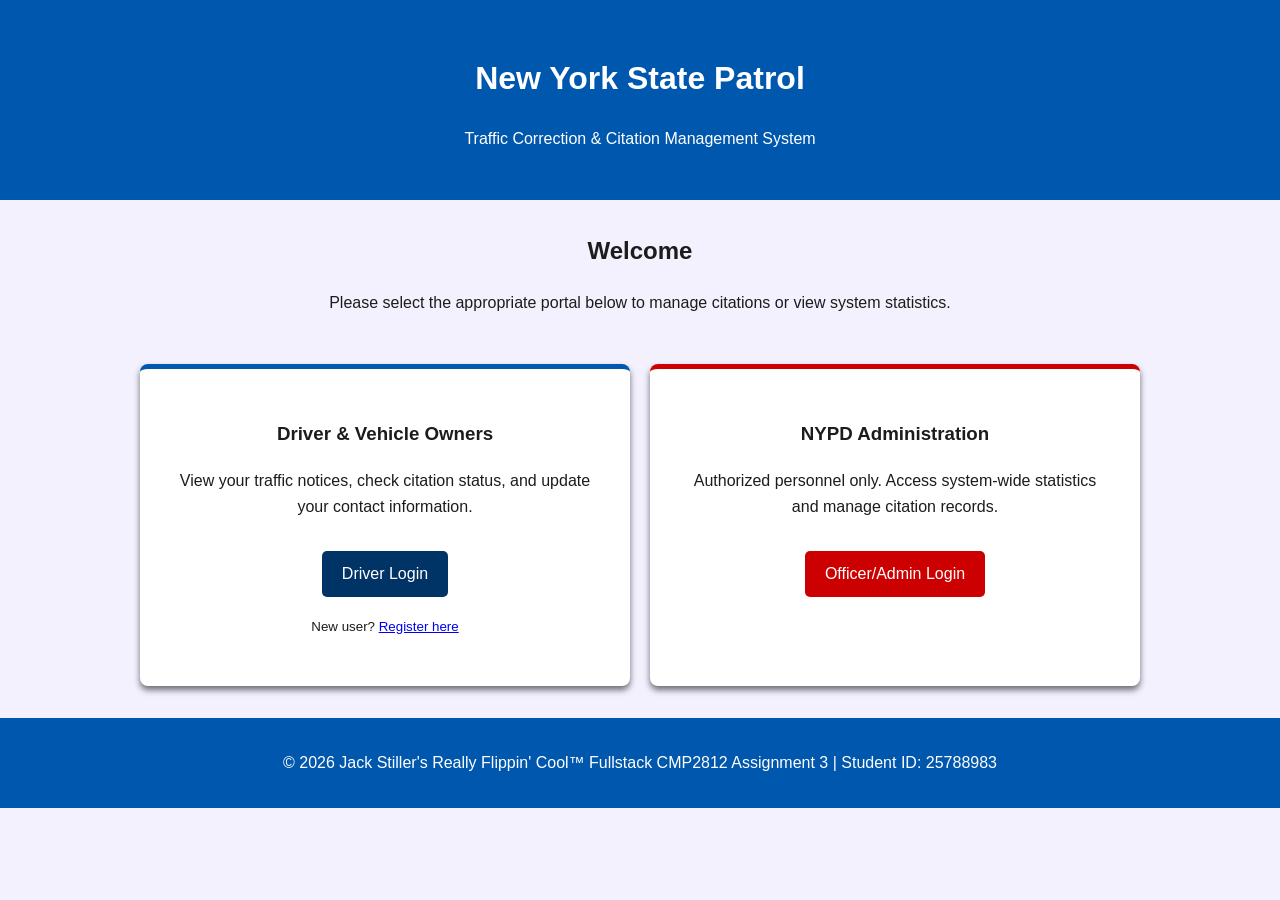
<file: Frontend/index.html>
<!doctype html>
<html lang="en">
  <head>
    <meta charset="UTF-8" />
    <meta name="viewport" content="width=device-width, initial-scale=1.0" />
    <title>NY State Patrol - Citation System</title>
    <link rel="stylesheet" href="css/style.css" />
  </head>
  <body>
    <header>
      <h1>New York State Patrol</h1>
      <p>Traffic Correction & Citation Management System</p>
    </header>

    <main class="container">
      <section class="welcome-text">
        <h2>Welcome</h2>
        <p>
          Please select the appropriate portal below to manage citations or view
          system statistics.
        </p>
      </section>

      <div class="portal-selection">
        <div class="card">
          <h3>Driver & Vehicle Owners</h3>
          <p>
            View your traffic notices, check citation status, and update your
            contact information.
          </p>
          <a href="driverPortals/login.html" class="btn">Driver Login</a>
          <p>
            <small>
              New user?
              <a href="driverPortals/register.html">Register here</a>
            </small>
          </p>
        </div>

        <div class="card admin-card">
          <h3>NYPD Administration</h3>
          <p>
            Authorized personnel only. Access system-wide statistics and manage
            citation records.
          </p>
          <a href="adminPortals/login.html" class="btn btn-admin"
            >Officer/Admin Login</a
          >
        </div>
      </div>
    </main>

    <footer>
      <p>
        &copy; 2026 Jack Stiller's Really Flippin' Cool&trade; Fullstack CMP2812
        Assignment 3 | Student ID: 25788983
      </p>
    </footer>
  </body>
</html>
</file>
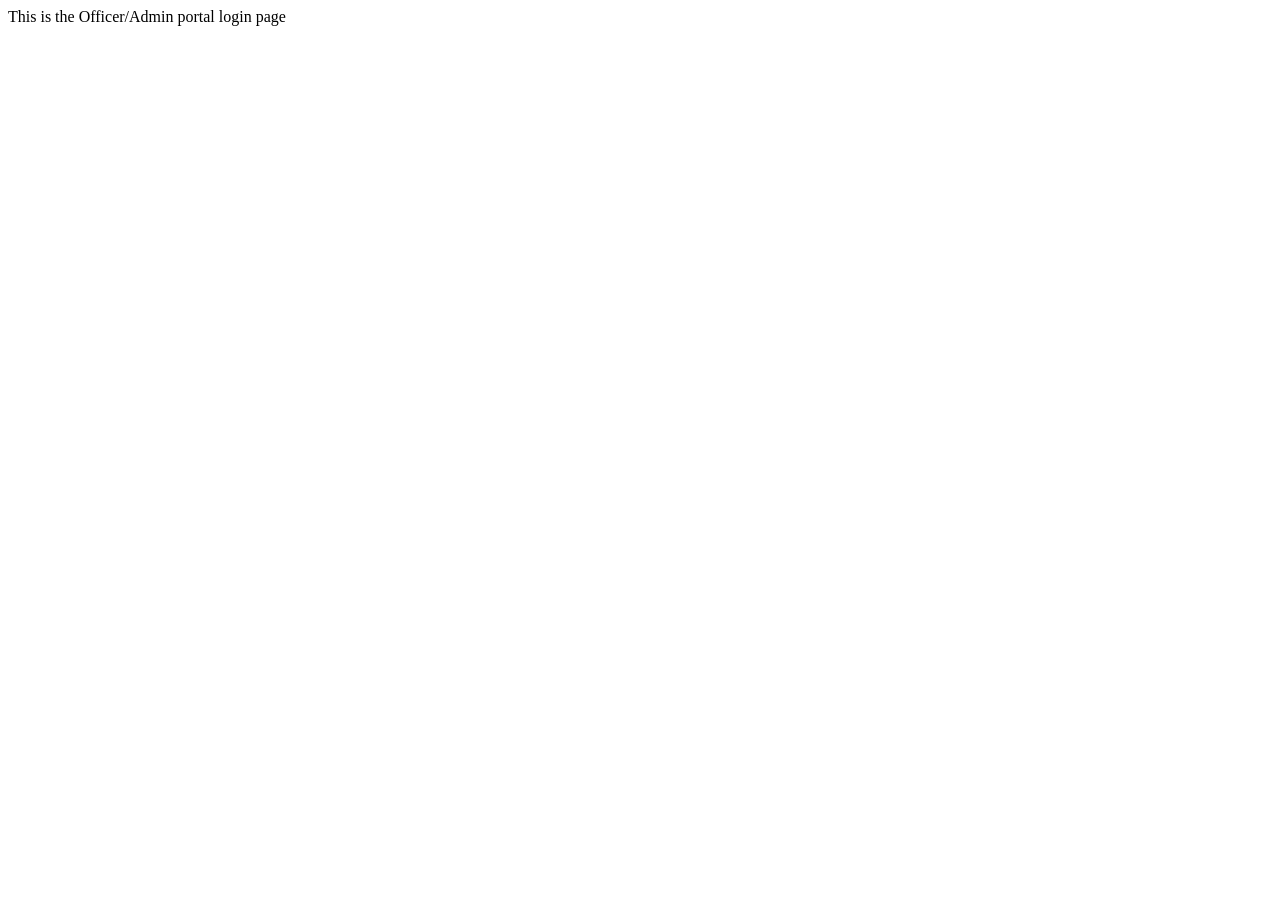
<file: Frontend/adminPortals/login.html>
<!doctype html>
<html lang="en">
  <head>
    <meta charset="UTF-8" />
    <meta name="viewport" content="width=device-width, initial-scale=1.0" />
    <title>Document</title>
  </head>
  <body>
    This is the Officer/Admin portal login page
  </body>
</html>
</file>
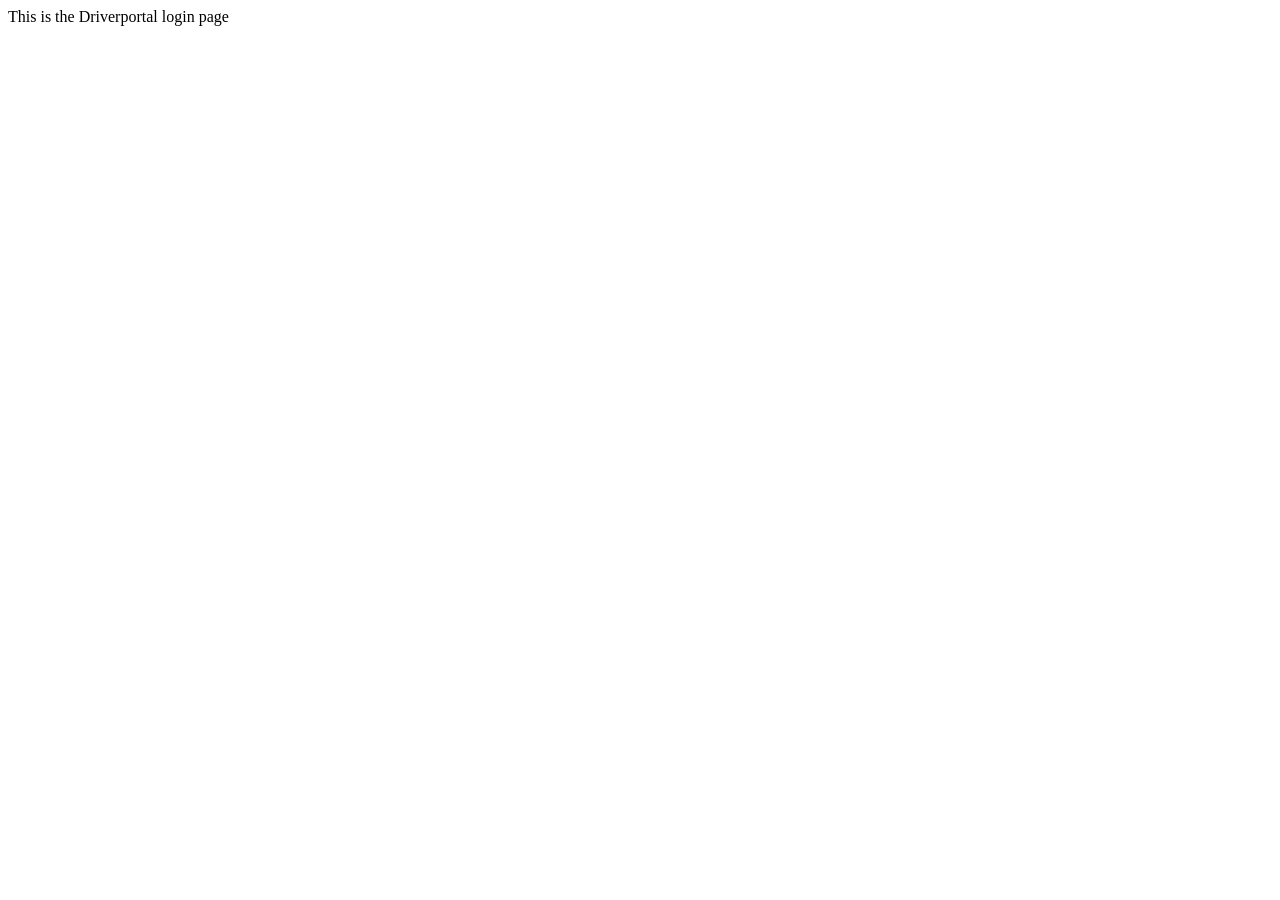
<file: Frontend/driverPortals/login.html>
<!doctype html>
<html lang="en">
  <head>
    <meta charset="UTF-8" />
    <meta name="viewport" content="width=device-width, initial-scale=1.0" />
    <title>Document</title>
  </head>
  <body>
    This is the Driverportal login page
  </body>
</html>
</file>
<file: Frontend/css/style.css>
body {
    font-family: 'Segoe UI', Tahoma, Geneva, Verdana, sans-serif;
    margin: 0;
    background-color: rgb(244, 241, 255);
    color: #1c1c1c;
    line-height: 1.6;
}

header {
    background-color: #0057ae; 
    color: white;
    padding: 2rem;
    text-align: center;
}

footer {
    background-color: #0057ae;
    color: white;
    text-align: center;
    padding: 1rem;
    margin-top: 2rem;
}

.container {
    max-width: 1000px;
    margin: 2rem auto;
    padding: 0 1rem;
}

.welcome-text {
    text-align: center;
    margin-bottom: 3rem;
}

/* FLEXBOX */
.portal-selection {
    display: flex;
    flex-wrap: wrap; /* Allows stacking on smaller screens and resolutions */
    gap: 20px;
    justify-content: center;
}

/* cards */
.card {
    background: white;
    padding: 2rem;
    border-radius: 8px;
    box-shadow: 0 4px 6px rgba(0, 0, 0, 0.558);
    flex: 1; /* Makes cards equal width */
    min-width: 300px; /* Forces stack on mobile */
    text-align: center;
    border-top: 5px solid #0057ae;
}

.admin-card {
    border-top: 5px solid #cc0000; /* Red stand out more and screams authority to me */
}

/* buttons */
.btn {
    display: inline-block;
    padding: 10px 20px;
    background-color: #003366;
    color: white;
    text-decoration: none;
    border-radius: 5px;
    margin-top: 1rem;
    transition: 0.3s;
}

.btn:hover {
    background-color: #0055aa;
}

.btn-admin {
    background-color: #cc0000;
}

.btn-admin:hover {
    background-color: #ff3333;
}

/* RESPONSIVE: Tablet & Mobile adjustments */
@media (max-width: 768px) {
    header h1 { font-size: 1.5rem; }
    .portal-selection { flex-direction: column; }
}
</file>
